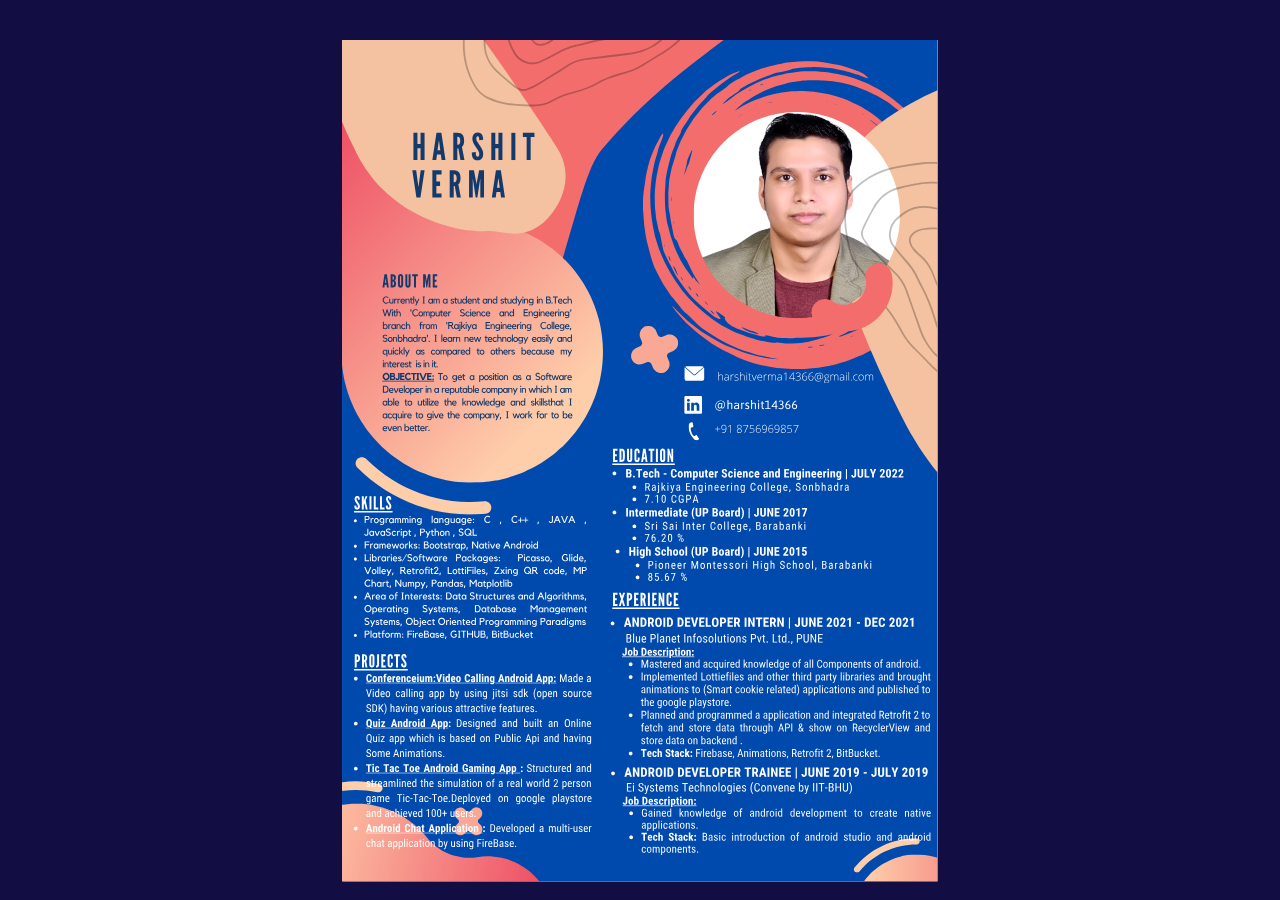
<file: resumepdf.html>
<!DOCTYPE html>
<html lang="en">

<head>
    <meta charset="UTF-8">
    <meta http-equiv="X-UA-Compatible" content="IE=edge">
    <meta name="viewport" content="width=device-width, initial-scale=1.0">
    <meta name="Title" content="Harshit Verma Resume (Rec Sonbhadra) android Harshit." />
    <title>Harshit's Resume</title>
</head>

<body bgcolor="#120E43">
    <center><img height="100%" style="margin-top: 2em ;" src="resume.svg" alt="PDF Not Downloaded"></center>
</body>

</html>
</file>
